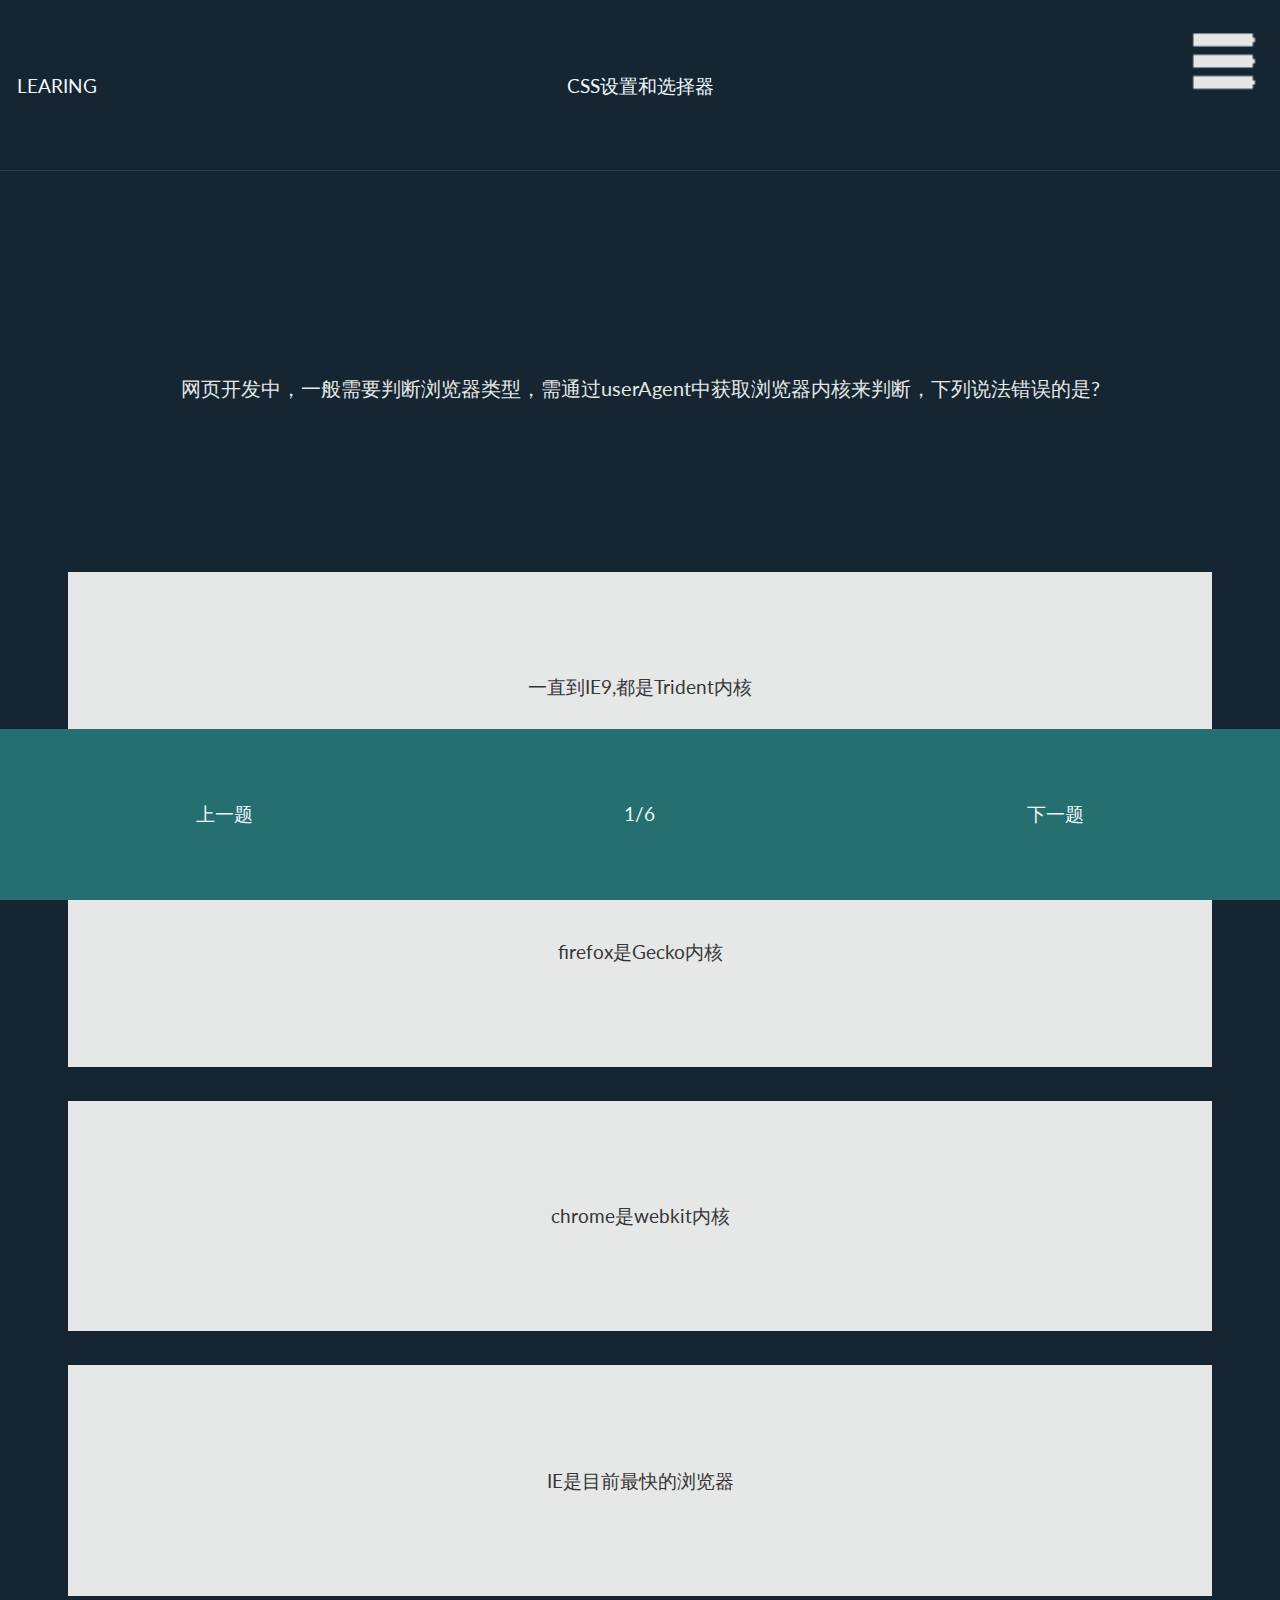
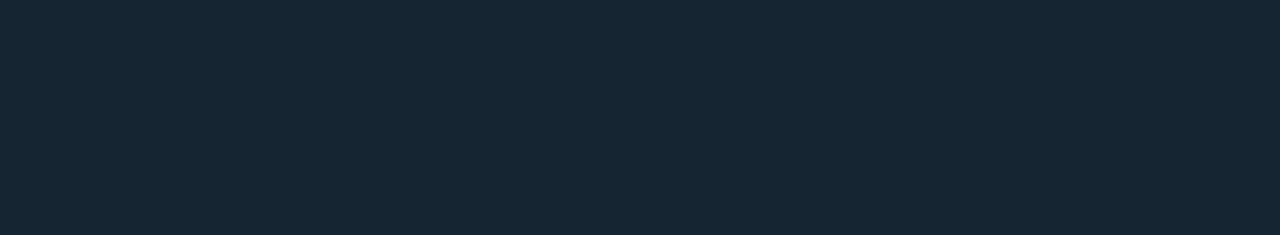
<file: learnTest.html>
<!DOCTYPE html>
<html lang="en">
<head>
    <meta charset="UTF-8">
    <meta name="viewport" content="width=device-width, initial-scale=1.0,maximum-scale=1.0,user-scalable=no">
    <meta http-equiv="X-UA-Compatible" content="ie=edge">
    <title>learnTest</title>
    <link href="https://fonts.googleapis.com/css?family=Lato" rel="stylesheet">
    <link rel="stylesheet" href="assets/css/style.css">
</head>
<body>
    <header>
        <section class="col-1-4 logo">learing</section><!--
     --><section class="col-1-2 subject">CSS设置和选择器</section><!--
     --><section class="col-1-4 list"><button><img src="assets/img/list.png" alt="!"></button></section>
    </header>

    <section class="container">
        <article class="ar-content">
                <!-- <section class="question"><p>网页开发中，一般需要判断浏览器类型，需通过userAgent中获取浏览器内核来判断，下列说法错误的是?</p></section>
                <section class="answer">
                    <p>一直到IE9,都是Trident内核</p>
                </section>
                <section class="answer">
                    <p>firefox是Gecko内核</p>
                </section>
                <section class="answer">
                    <p>chrome是webkit内核</p>
                </section>
                <section class="answer">
                    <p>IE是目前最快的浏览器</p>
                </section> -->
        </article>
    </section>

    <footer>
       <section class="col-1-3"><a class="btn-previous">上一题</a></section><!--
    --><section class="col-1-3"><span id="nowPage"></span>/<span id="totalPage"></span></section><!--
     --><section class="col-1-3"><a class="btn-next">下一题</a></section>
    </footer>
    <script src="assets/js/layout.js"></script>
    <script src="assets/js/learn_test.js"></script>
</body>
</html>
</file>
<file: assets/css/style.css>
/* http://meyerweb.com/eric/tools/css/reset/ 2. v2.0 | 20110126
  License: none (public domain)
*/

html, body, div, span, applet, object, iframe,
h1, h2, h3, h4, h5, h6, p, blockquote, pre,
a, abbr, acronym, address, big, cite, code,
del, dfn, em, img, ins, kbd, q, s, samp,
small, strike, strong, sub, sup, tt, var,
b, u, i, center,
dl, dt, dd, ol, ul, li,
fieldset, form, label, legend,
table, caption, tbody, tfoot, thead, tr, th, td,
article, aside, canvas, details, embed,
figure, figcaption, footer, header, hgroup,
menu, nav, output, ruby, section, summary,
time, mark, audio, video {
  margin: 0;
  padding: 0;
  border: 0;
  font-size: 100%;
  font: inherit;
  vertical-align: baseline;
}
/* HTML5 display-role reset for older browsers */
article, aside, details, figcaption, figure,
footer, header, hgroup, menu, nav, section {
  display: block;
}
html{
    height: 100%;
}
body {
  line-height: 1rem;
  height: 100%;
  color: aliceblue;
  background-color:rgb(21, 38, 50);
  font-family:"Lato","Helvetica Neue", Helvetica, Arial, sans-serif;
}
ol, ul {
  list-style: none;
}
blockquote, q {
  quotes: none;
}
blockquote:before, blockquote:after,
q:before, q:after {
  content: '';
  content: none;
}
table {
  border-collapse: collapse;
  border-spacing: 0;
}

*,
*:after,
*:before {
    -webkit-box-sizing: border-box;
       -moz-box-sizing: border-box;
            box-sizing: border-box;
}

button{
    -webkit-appearance: none;
       -moz-appearance: none;
    border: 0;
}

@media screen and (max-width: 321px) {
    body {
        font-size:16px
    }
    header,footer {
        font-size:16px
    }
    .question{
        font-size: 17px;
    }
}
 
@media screen and (min-width: 321px) and (max-width:400px) {
    body {
        font-size:17px
    }
    header,footer {
        font-size:17px
    }
    .question{
        font-size: 18px;
    }
}
 
@media screen and (min-width: 400px) {
    body {
        font-size:19px
    }
    header,footer {
        font-size:19px
    }
    .question{
        font-size: 20px;
    }
}


header{
    position: fixed;
    height: 1rem;
    width: 100%;
    top: 0;
    border-bottom: 1px solid rgb(44, 59, 70);
    line-height: 1rem;
    padding: 0 0.1rem;
    background-color:rgb(21, 38, 50);
}



header section{
    vertical-align: bottom;
}




.subject{
    text-align: center;
}

.list{
    text-align: right;
}

.list button{
    background-color:rgb(21, 38, 50); 
    border: 0;
    margin: 1px 0;
    /* height: 100%; */
}

.list img{
    width: 0.4rem;
}

.logo{
    text-transform: uppercase;
}

/***************footer************/
footer{
    position: fixed;
    bottom: 0;
    height: 1rem;
    width: 100%;
    line-height: 1rem;
    padding: 0 0.1rem;
    background: rgb(38, 111, 112);
    background-color: linear-gradient(to right, rgb(45, 169, 149),rgb(30, 55, 75));
}

footer section{
    text-align: center;
}

/****************grad**************/
.col-1-4{
    width: 25%; 
    display: inline-block;
    height: 100%;
}

.col-1-2{
    width: 50%; 
    display: inline-block;
    height: 100%; 
}

.col-1-3{
    width: 33.33%;
    display: inline-block;
    height: 100%;
}

/****************container*********************/

.container{
    margin:0 auto;
    padding: 0 0.4rem;
    line-height: 0.5rem;
    display: flex;
    display: -webkit-flex;
    align-items: center;
    min-height: 100%;
    word-break: keep-all;
    word-wrap: break-word;
}

.question{
    margin-top: 0.2rem;
    color: rgb(229 , 230, 230);
    min-height: 1.75rem;
    text-align: center;
    font-weight: normal;
    display: -webkit-flex;
    align-items: center;
    padding: 0.3rem 0;
}

.question p{
    min-height: 100%;
    width: 100%;
}

.answer{
    background: rgb(230, 231, 231);
    min-height: 1.35rem;
    text-align: center;
    font-weight: normal; 
    color: rgb(54, 54, 56);
    width: 100%;
    margin: 0.2rem auto;
    display: -webkit-flex;
    align-items: center;
    padding: 0 0.5rem;
}

.answer p{
    margin: 0 auto;
    width: 100%;
}

.ar-content{
    margin: 1.2rem auto;
    width: 100%;
}

.answer-other{
    background-color: rgb(30,47,58);
    color: rgb(106,117,125);
 }

 .answer-false{
    border: 2px rgb(245, 79, 81) solid;
    background-color: rgb(21, 38, 50);
    background-image:  url("../img/false.png");
    background-position: 1% 50%;
    background-size: 0.5rem auto;
    background-repeat:no-repeat;
    color: rgb(248, 252, 249);
 }


 .answer-true{
    border: 2px rgb(46, 170, 150) solid;
    background-color: rgb(21, 38, 50); 
    background-image:  url("../img/sure.png");
    background-size: 0.5rem auto;
    background-position: 1% 50%;
    background-repeat:no-repeat;
    color: rgb(248, 252, 249);
 }

 .btn-previous{
     display: inline-block;
     padding: 0 0.1rem;
     width: 100%;
 }

 .btn-next{
     display: inline-block;
     padding: 0 0.1rem;
     width: 100%;
 }

 .pre-code{
     text-align: left;
     background-color: rgb(49, 69, 82);
 }
</file>
